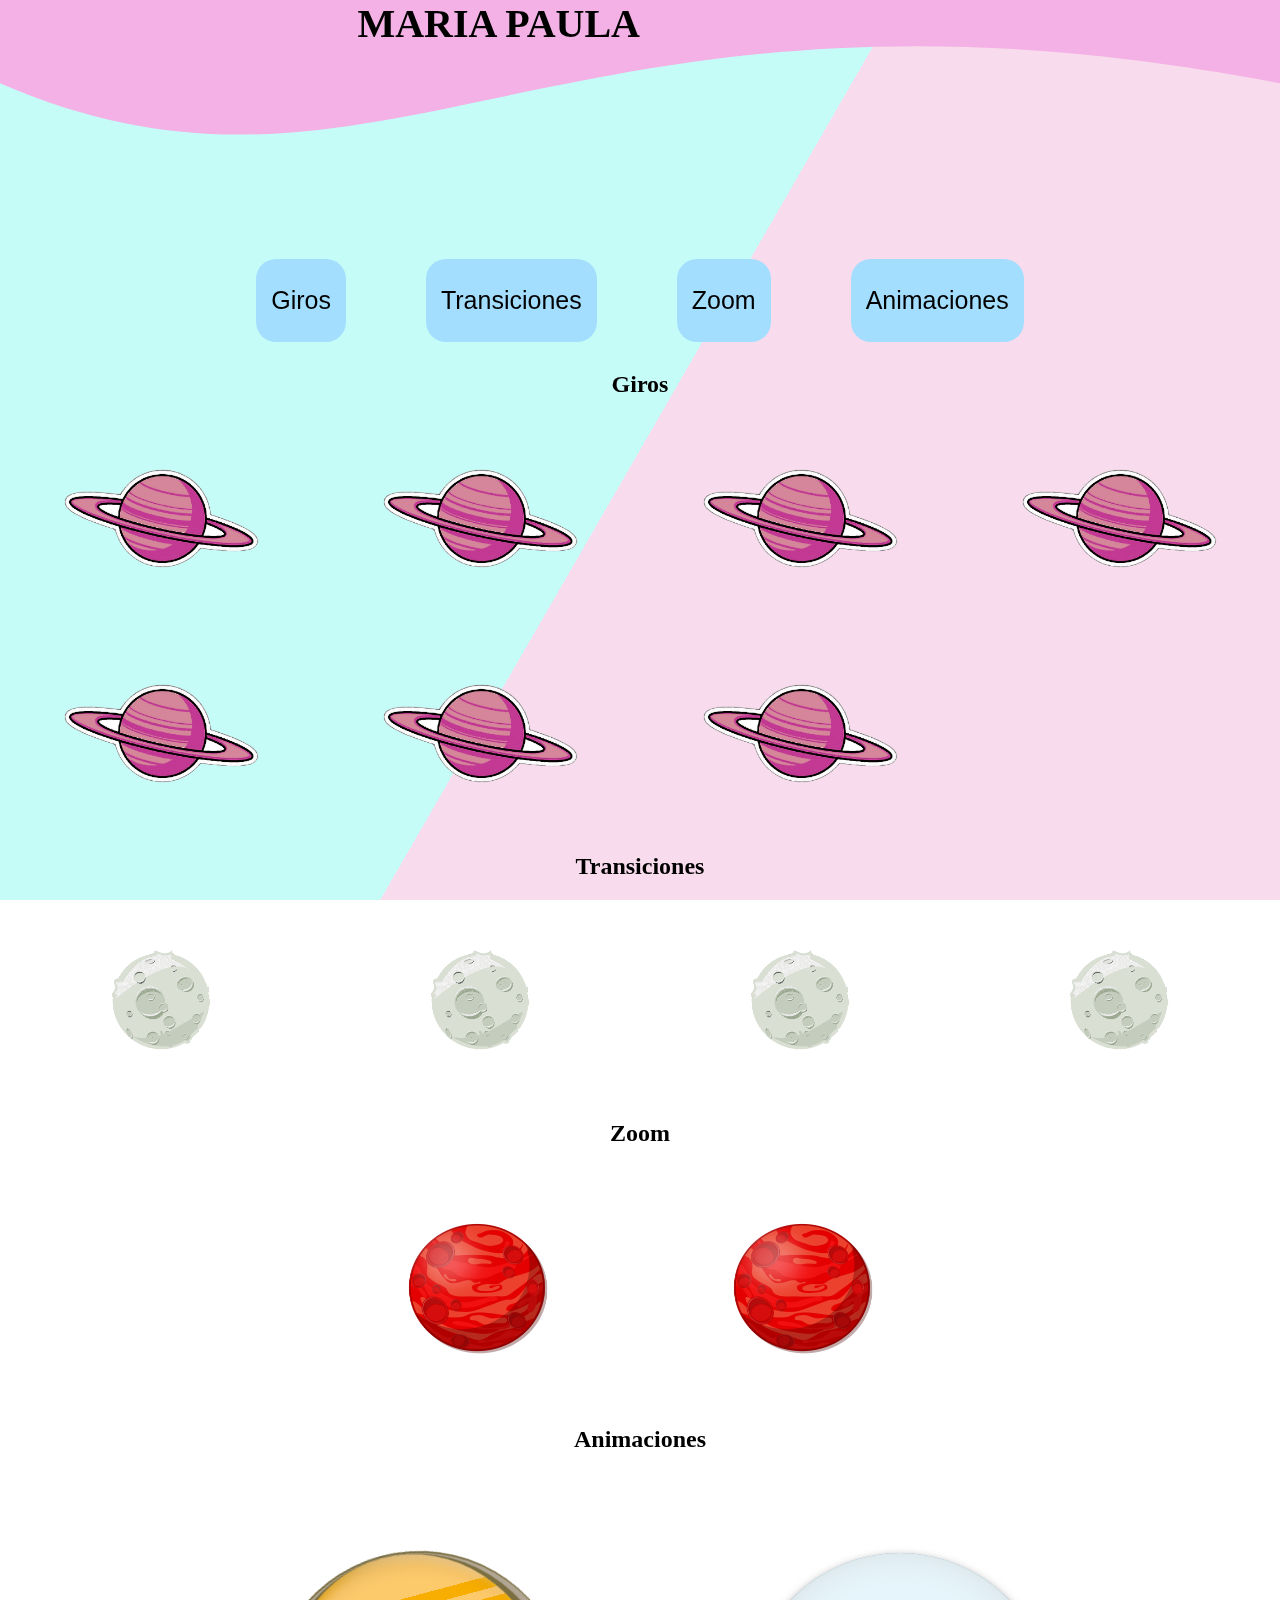
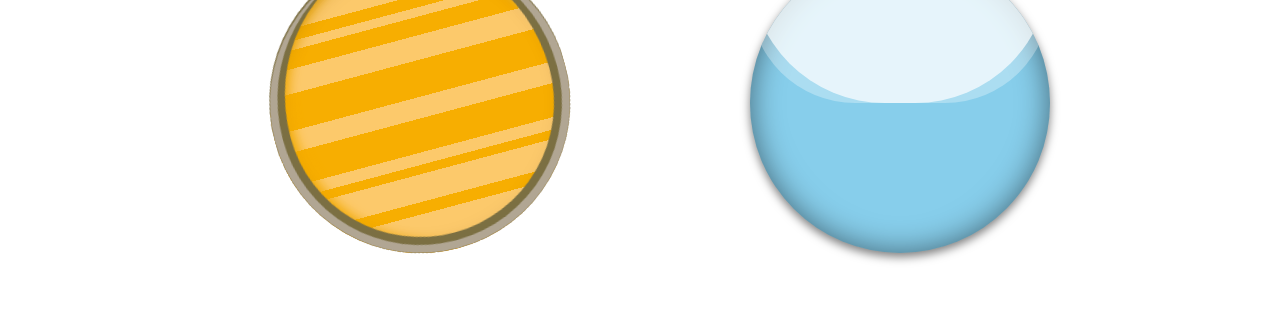
<file: src/pages/Juan.html>
<!DOCTYPE html>
<html lang="en">

<head>
    <meta charset="UTF-8">
    <meta http-equiv="X-UA-Compatible" content="IE=edge">
    <meta name="viewport" content="width=device-width, user-scalable=no, initial-scale=1.0, maximum-scale=1.0, minimum-scale=1.0">
    <link rel="stylesheet" href="../css/Juan.css">
    <title>Animaciones</title>
</head>

<body>
    <div class="container">
<!--fONDO-->
        <div class="bg"></div>
        <div class="bg bg2"></div>
        <div class="bg bg3"></div>
<!--CONTENIDO-->
        <div class="cabecera">
            <div class="titulo" style="height: 250px; overflow: hidden;"><svg viewBox="0 0 500 150"
                    preserveAspectRatio="none" style="height: 100%; width: 100%;">
                    <path d="M0.00,49.98 C149.99,150.00 220.93,-33.05 500.00,49.98 L500.00,0.00 L0.00,0.00 Z"
                        style="stroke: none; fill: rgb(243, 177, 229);"></path>
                </svg>
                <h1 class="tituloJuan">MARIA PAULA</h1>
            </div>
        </div>
        <div class="Menu">
            <ul>
                <li>Giros</li>
                <li>Transiciones</li>
                <li>Zoom</li>
                <li>Animaciones</li>
            </ul>
        </div>
        <h2>Giros</h2>
        <section class="giros">
            <div class="card2 giro_completo">
                <img src="../utils/Images/saturno.png" alt="saturno">
            </div>
            <div class="card2 giro_completo">
                <img src="../utils/Images/saturno.png" alt="saturno">
            </div>
            <div class="card2 giro_completo_left">
                <img src="../utils/Images/saturno.png" alt="saturno">
            </div>
            <div class="card2 medio_giro_completo_right">
                <img src="../utils/Images/saturno.png" alt="saturno">
            </div>
            <div class="card2 medio_giro_completo_right">
                <img src="../utils/Images/saturno.png" alt="saturno">
            </div>
            <div class="card2 medio_giro_completo_left">
                <img src="../utils/Images/saturno.png" alt="saturno">
            </div>
            <div class="card2 giroinfinito">
                <img src="../utils/Images/saturno.png" alt="saturno">
            </div>
        </section>
        <!---->
        <h2>Transiciones</h2>
        <section class="transiciones">
            <div class="card2 slideRight">
                <img src="../utils/Images/moon.png" alt="saturno">
            </div>
            <div class="card2 slideLeft">
                <img src="../utils/Images/moon.png" alt="saturno">
            </div>
            <div class="card2 slideBottom">
                <img src="../utils/Images/moon.png" alt="saturno">
            </div>
            <div class="card2 slideTop">
                <img src="../utils/Images/moon.png" alt="saturno">
            </div>
        </section>
        <!--ZOOM-->
        <h2>Zoom</h2>
        <section class="zoom">
            <div class="card3 Zoomin">
                <img src="../utils/Images/pluton.png" alt="saturno">
            </div>
            <div class="card3 Zoomout">
                <img src="../utils/Images/pluton.png" alt="saturno">
            </div>
        </section>
         <!--ANIMACIONES-->
         <h2>Animaciones</h2>
         <section class="animaciones">
            <div class="planet"></div>
            <div class="bolita"></div>
         </section>
    </div>
</body>

</html>
</file>
<file: src/css/Juan.css>
@import url('https://fonts.googleapis.com/css2?family=Poppins:ital,wght@1,900&display=swap');

html, body {
    margin: 0;
    padding: 0;
    display: flex;
    width: 100%;
    height:100%;
    flex-direction: column;
}
/*FONDO*/
.bg {
    animation:slide 3s ease-in-out infinite alternate;
    background-image: linear-gradient(-60deg, #f8d6ea 50%, #befcf8 50%);
    bottom:0;
    left:-50%;
    opacity:.5;
    position:fixed;
    right:-50%;
    top:0;
    z-index:-1;
  }

  .bg2 {
    animation-direction:alternate-reverse;
    animation-duration:4s;
  }

  .bg3 {
    animation-duration:5s;
  }

  @keyframes slide {
    0% {
      transform:translateX(-25%);
    }
    100% {
      transform:translateX(25%);
    }
  }
/*Titulo-cabecera*/
.container{
    position: relative;
    display: flex;
    flex-direction: column;
    width: 100%;
    justify-content: center;
    align-items: center;
}

.titulo{
    display: flex;
    width: 100%;
}
.tituloJuan{
    position: absolute;
    font-size: 40px;
    margin: auto;
    right: 50%;
    animation: ease;
    animation-name: slideinTitle;
    animation-duration: 3s;
}

.cabecera{
    position: relative;
    display: flex;
    width: 100%;
    justify-content: center;
    align-items: center;
}


/*Menú*/

.Menu{
    display: flex;
    width: 90%;
    justify-content: center;
}
.Menu ul{
    display: grid;
    width: min-content;
    height: min-content;
    justify-content: space-between;
    align-items: center;
    padding-inline-start: 0;
    grid-template-columns: 1fr 1fr 1fr 1fr;
    column-gap: 60px;
    row-gap: 40px;
}
.Menu ul li{
    background-color: rgb(164, 222, 255);
    display: flex;
    align-items: center;
    list-style: none;
    font-family: Arial, Helvetica, sans-serif;
    font-size: 25px;
    width: auto;
    margin: 10px;
    padding: 10px 15px;
    height: 90%;
    border-radius: 20px;
    transition: border 2s, background-color 2s, box-shadow 1s ;
}
.Menu ul li:hover{
    background-color: rgb(238, 186, 218);
    border: 1px solid rgb(248, 166, 241);
    box-shadow: 4px 4px 14px 0px rgba(243, 57, 212, 0.3);
}


/*Section Giros*/

#giros{
    display: flex;
    width: 99%;
    height: min-content;
    justify-content: space-around;
    border: 1px solid blueviolet;
}

.card2{
    display: flex;
    width: 160px;
    height: 160px;
    align-items: center;
    justify-content: center;
    justify-self: center;
    align-self: center;
    text-align: center;
    margin: 20px;
    transition: transform 3s;
}
.card2 img{
    width: 200px;
    height: 100px;
}
.card3{
    display: flex;
    width: 160px;
    height: 160px;
    align-items: center;
    justify-content: center;
    justify-self: center;
    align-self: center;
    text-align: center;
    margin: 20px;
    transition: transform 3s;
}
.card3 img{
    width: 200px;
    height: 150px;
}


.transiciones, .giros{
    overflow-x: hidden;
    display: grid;
    width: 99%;
    grid-template-columns: 1fr 1fr 1fr 1fr;
    justify-content: center;
    align-items: center;
    grid-template-rows: auto;
    column-gap: 10px;
    row-gap: 15px;
}
@media screen and (min-width:421px) and (max-width:800px){
    .transiciones, .giros{
        grid-template-columns: 1fr 1fr;
    }
    .Menu ul {
        grid-template-columns: 1fr 1fr;
        column-gap: 50px;
        row-gap: 55px;
    }
}

@media screen and (min-width:375px) and (max-width:420px){
    .transiciones, .giros{
        grid-template-columns: 1fr;
    }
}




/* animacion */
@keyframes slidein {
    from {
    margin-left: 100%;
    }
    to {
        margin-left: 0%;
    }
}
@keyframes slideinTitle {
    from {
    right: 100%;
    }
    to {
        right:50%;
    }
}

@keyframes slideup {
    from {
        margin-top:100%;
    }
    to {
        margin-top:0%;
    }
}

@keyframes temblar {

    0% {
        transform: rotate(0deg);
    }
    25%{
        transform: rotate(20deg);
    }
    75%{
        transform: rotate(-20deg);
    }
    100% {
        transform: rotate(0deg);
    }
}
@keyframes infinito {
    from{
        transform: rotate(0deg);
    }
    to{
        transform: rotate(360deg);
    }
}
@keyframes Llegadaderecha {
    0%{
        opacity: 0;
        transform: translateX(1000px);
    }
    60%{
        opacity: 0.8;
        transform: translateX(-80px);
    }
    80%{
        opacity: 0.9;
        transform: translateX(15px);
    }
    100%{
        opacity: 1;
        transform: translateX(0);
    }
}
@keyframes Llegadaizquierda{
    0%{
        opacity: 0;
        transform: translateX(-1000px);
    }
    60%{
        opacity: 0.8;
        transform: translateX(80px);
    }
    80%{
        opacity: 0.9;
        transform: translateX(-15px);
    }
    100%{
        opacity: 1;
        transform: translateX(0);
    }
}
@keyframes Llegadaabajo{
    0%{
        opacity: 0;
        transform: translateY(1000px);
    }
    60%{
        opacity: 0.8;
        transform: translateY(-80px);
    }
    80%{
        opacity: 0.9;
        transform: translateY(15px);
    }
    100%{
        opacity: 1;
        transform: translateY(0);
    }
}
@keyframes Llegadaarriba{
    0%{
        opacity: 0;
        transform: translateY(-1000px);
    }
    60%{
        opacity: 0.8;
        transform: translateY(80px);
    }
    80%{
        opacity: 0.9;
        transform: translateY(-15px);
    }
    100%{
        opacity: 1;
        transform: translateY(0);
    }
}
@keyframes rotation {
    0% {
      transform:rotate(0deg);
    }
    100% {
      transform:rotate(360deg);
    }
  }

/*GIROS*/
.giro_completo:hover{
    transform: rotate(360deg);
}
.giro_completo_left:hover{
    transform: rotate(-360deg);
}
.medio_giro_completo_right:hover{
    transform: rotate(180deg);
}
.medio_giro_completo_left:hover{
    transform: rotate(-180deg);
}
.giroinfinito{
	animation-name: rotation;
	animation-duration: 3s;
	animation-iteration-count: infinite;
	animation-timing-function: linear;
}


/*TRANSICIONES*/

.slideRight{
    animation-name: Llegadaderecha;
    animation-duration: 3s;
}
.slideLeft{
    animation-name: Llegadaizquierda;
    animation-duration: 3s;
}
.slideBottom{
    animation-name: Llegadaabajo;
    animation-duration: 3s;
}
.slideTop{
    animation-name: Llegadaarriba;
    animation-duration: 3s;
}
/*Zoom*/

.zoom{
    display:grid;
    grid-template-columns: repeat(2, 1fr);
    width: 50%;
    padding: 20px 0;
    column-gap: 10px;
    row-gap: 15px;
}
.Zoomin:hover{
    transform: scale(1.5);
}
.Zoomout:hover{
    transform: scale(0.1);
}
/*Animaciones*/
.animaciones{
    display:grid;
    grid-template-columns: repeat(2, 1fr);
    width: 50%;
    padding: 80px 0;
    column-gap: 30px;
    row-gap: 45px;
}
.planet {
    display: block;
    width: 300px;
    height: 300px;
    margin-left: -50px;
    margin-right: 150px;
    position: relative;
    transform-style: preserve-3d;
    border-radius: 50%;
    background: #fcc96b;
    background: rgb(252, 201, 107);
    background: linear-gradient(
      180deg,
      rgba(252, 201, 107, 1) 0%,
      rgba(252, 201, 107, 1) 15%,
      rgba(247, 174, 1, 1) 15%,
      rgba(247, 174, 1, 1) 19%,
      rgba(252, 201, 107, 1) 19%,
      rgba(252, 201, 107, 1) 22%,
      rgba(247, 174, 1, 1) 22%,
      rgba(247, 174, 1, 1) 28%,
      rgba(252, 201, 107, 1) 28%,
      rgba(252, 201, 107, 1) 31%,
      rgba(252, 201, 107, 1) 33%,
      rgba(252, 201, 107, 1) 36%,
      rgba(247, 174, 1, 1) 36%,
      rgba(247, 174, 1, 1) 48%,
      rgba(252, 201, 107, 1) 48%,
      rgba(252, 201, 107, 1) 55%,
      rgba(247, 174, 1, 1) 55%,
      rgba(247, 174, 1, 1) 66%,
      rgba(252, 201, 107, 1) 66%,
      rgba(252, 201, 107, 1) 70%,
      rgba(247, 174, 1, 1) 70%,
      rgba(247, 174, 1, 1) 73%,
      rgba(252, 201, 107, 1) 73%,
      rgba(252, 201, 107, 1) 82%,
      rgba(247, 174, 1, 1) 82%,
      rgba(247, 174, 1, 1) 86%,
      rgba(252, 201, 107, 1) 86%
    );
    box-shadow: inset 0 0 25px rgba(0, 0, 0, 0.25),
      inset 8px -4px 6px rgba(199, 128, 0, 0.5),
      inset -8px 4px 8px rgba(255, 235, 199, 0.5),
      inset 20px -5px 12px #f7ae01,
      0 0 100px rgba(255, 255, 255, 0.35);
    transform: rotateZ(-15deg);
  }

  .planet::before {
    position: absolute;
    content: "";
    display: block;
    width: 100%;
    height: 100%;
    box-sizing: border-box;
    border: 16px solid #7b6f42;
    border-top-width: 0;
    border-radius: 50%;
    box-shadow: 0 -2px 0 #b1a693;
    animation: rings1 0.8s infinite linear;
  }

  .planet::after {
    position: absolute;
    content: "";
    display: block;
    width: 100%;
    height: 100%;
    box-sizing: border-box;
    border: 8px solid #b1a693;
    border-top-width: 0;
    border-radius: 50%;
    box-shadow: 0 -2px 0 #7b6f42;
    animation: rings2 0.8s infinite linear;
  }

  @keyframes rings1 {
    0% {
      transform: rotateX(65deg) rotateZ(0deg) scale(1.75);
    }
    100% {
      transform: rotateX(65deg) rotateZ(360deg) scale(1.75);
    }
  }

  @keyframes rings2 {
    0% {
      transform: rotateX(65deg) rotateZ(0deg) scale(1.7);
    }
    100% {
      transform: rotateX(65deg) rotateZ(360deg) scale(1.7);
    }
  }
  /*Animación 2.0*/

  .bolita{
    width:300px;
    height: 300px;
    background-color: skyblue;
    border-radius: 50%;
    position: relative;
    box-shadow: inset 0 0 30px 0 rgba(0,0,0,.5), 0 4px 10px 0 rgba(0,0,0,.5);
    overflow: hidden;
}
.bolita:before, .bolita:after{
    content:'';
    position: absolute;
    width:300px;
    height: 300px;
    top:-150px;
    background-color: #fff;
}
.bolita:before{
    border-radius: 45%;
    background:rgba(255,255,255,.7);
    animation:wave 5s linear infinite;
}
.bolita:after{
    border-radius: 35%;
    background:rgba(255,255,255,.3);
    animation:wave 5s linear infinite;
}
@keyframes wave{
    0%{
        transform: rotate(0);
    }
    100%{
        transform: rotate(360deg);
    }
}
</file>
